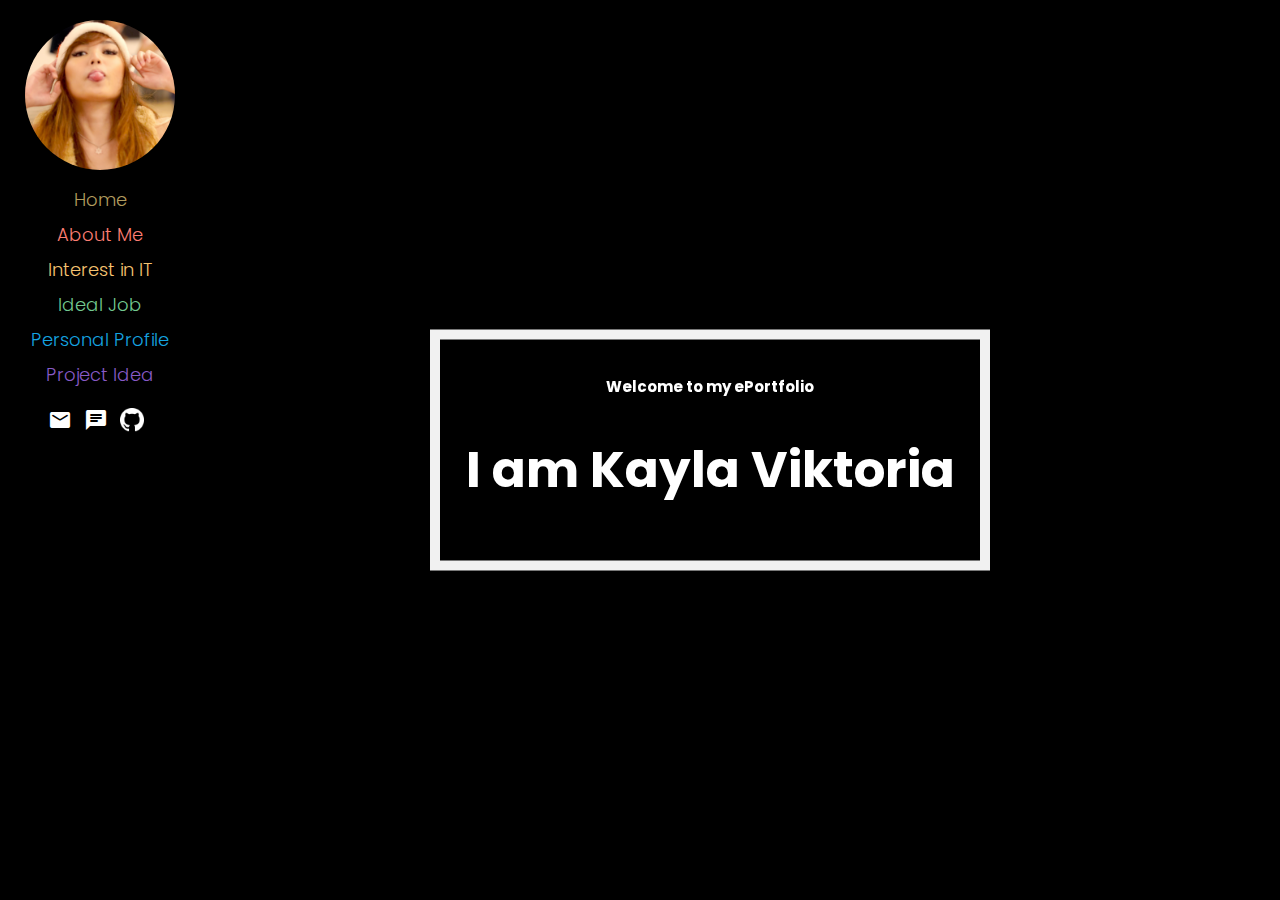
<file: index.html>
<!DOCTYPE html>
<html lang="en" dir="ltr">
  <head>
    <meta charset="utf-8">
    <title>Kayla Viktoria - ePortfolio</title>
    <link rel="stylesheet" href="styles.css">
    <link rel="preconnect" href="https://fonts.googleapis.com">
    <link rel="preconnect" href="https://fonts.gstatic.com" crossorigin>
    <link href="https://fonts.googleapis.com/css2?family=Poppins:wght@200;300&display=swap" rel="stylesheet">
    <link rel="stylesheet" href="https://fonts.googleapis.com/icon?family=Material+Icons+Round">
  </head>
  <body>
    <!--sidebar -->
    <div class="sidenav">
      <img class="DP" src="images/kayla.jpeg" alt="Avatar">
      <div class="menu">
        <a class="one" href="index.html">Home</a>
        <a class="two" href="aboutme.html">About Me</a>
        <a class="three" href="iit.html">Interest in IT</a>
        <a class="four" href="idealjob.html">Ideal Job</a>
        <a class="five" href="personalprofile.html">Personal Profile</a>
        <a class="six" href="idea.html">Project Idea</a>
      </div>
      <!-- social icons -->
      <div class="icons">
        <a href="mailto:s3679403@student.rmit.edu.au" target="_blank">
          <i class="material-icons-round">mail</i>
        </a>
        <a href="https://teams.microsoft.com/l/chat/0/0?users=s3679403@student.rmit.edu.au" target="_blank">
          <i class="material-icons-round">chat</i>
        </a>
          <a href="https://github.com/s3679403" target="_blank">
            <img src="images/github.png" alt="github" style="width: 24px">
          </a>
        </div>
    </div>
    <!-- welcome text in border for main page -->
    <div class="bg-text">
      <p style="text-align:center">Welcome to my ePortfolio</p>
      <h1 style="font-size:50px">I am Kayla Viktoria</h1>
    </div>
  </body>
</html>
</file>
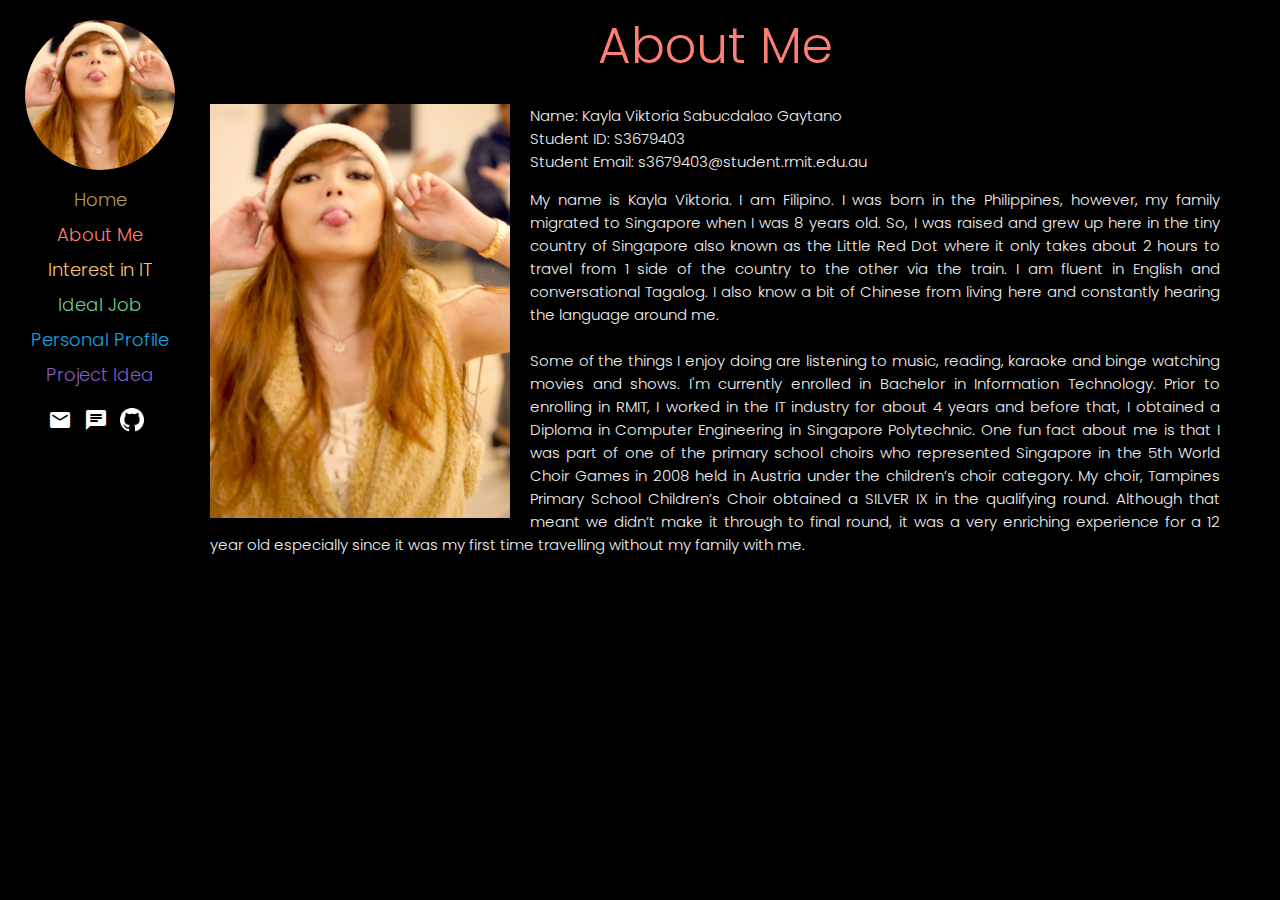
<file: aboutme.html>
<!DOCTYPE html>
<html lang="en" dir="ltr">
  <head>
    <meta charset="utf-8">
    <title>Kayla Viktoria - About Me</title>
    <link rel="stylesheet" href="styles.css">
    <link rel="preconnect" href="https://fonts.googleapis.com">
    <link rel="preconnect" href="https://fonts.gstatic.com" crossorigin>
    <link href="https://fonts.googleapis.com/css2?family=Poppins:wght@200;300&display=swap" rel="stylesheet">
    <link rel="stylesheet" href="https://fonts.googleapis.com/icon?family=Material+Icons+Round">
  </head>
  <body>
    <!--sidebar -->
    <div class="sidenav">
      <img class="DP" src="images/kayla.jpeg" alt="Avatar">
      <div class="menu">
        <a class="one" href="index.html">Home</a>
        <a class="two" href="aboutme.html">About Me</a>
        <a class="three" href="iit.html">Interest in IT</a>
        <a class="four" href="idealjob.html">Ideal Job</a>
        <a class="five" href="personalprofile.html">Personal Profile</a>
        <a class="six" href="idea.html">Project Idea</a>
      </div>
      <!-- social icons -->
      <div class="icons">
        <a href="mailto:s3679403@student.rmit.edu.au" target="_blank">
          <i class="material-icons-round">mail</i>
        </a>
        <a href="https://teams.microsoft.com/l/chat/0/0?users=s3679403@student.rmit.edu.au" target="_blank">
          <i class="material-icons-round">chat</i>
        </a>
          <a href="https://github.com/s3679403" target="_blank">
            <img src="images/github.png" alt="github" style="width: 24px">
          </a>
        </div>
    </div>
    <!-- header -->
    <header>
      <h style="color: #FD7E73">About Me</h>
    </header>
    <!-- display photo -->
    <img class="DP2" src="images/kayla2.jpeg">
    <!-- introduction -->
    <p>Name: Kayla Viktoria Sabucdalao Gaytano
    <br>Student ID: S3679403
    <br>Student Email:  s3679403@student.rmit.edu.au</p>

    <p>My name is Kayla Viktoria. I am Filipino. I was born in the Philippines, however, my family migrated to Singapore when I was 8 years old. So, I was raised and grew up here in the tiny country of Singapore also known as the Little Red Dot where it only takes about 2 hours to travel from 1 side of the country to the other via the train. I am fluent in English and conversational Tagalog. I also know a bit of Chinese from living here and constantly hearing the language around me.
    <br><br>
    Some of the things I enjoy doing are listening to music, reading, karaoke and binge watching movies and shows. I'm currently enrolled in Bachelor in Information Technology. Prior to enrolling in RMIT, I worked in the IT industry for about 4 years and before that, I obtained a Diploma in Computer Engineering in Singapore Polytechnic. One fun fact about me is that I was part of one of the primary school choirs who represented Singapore in the 5th World Choir Games in 2008 held in Austria under the children’s choir category. My choir, Tampines Primary School Children’s Choir obtained a SILVER IX in the qualifying round. Although that meant we didn’t make it through to final round, it was a very enriching experience for a 12 year old especially since it was my first time travelling without my family with me.
    </p>
  </body>
</html>
</file>
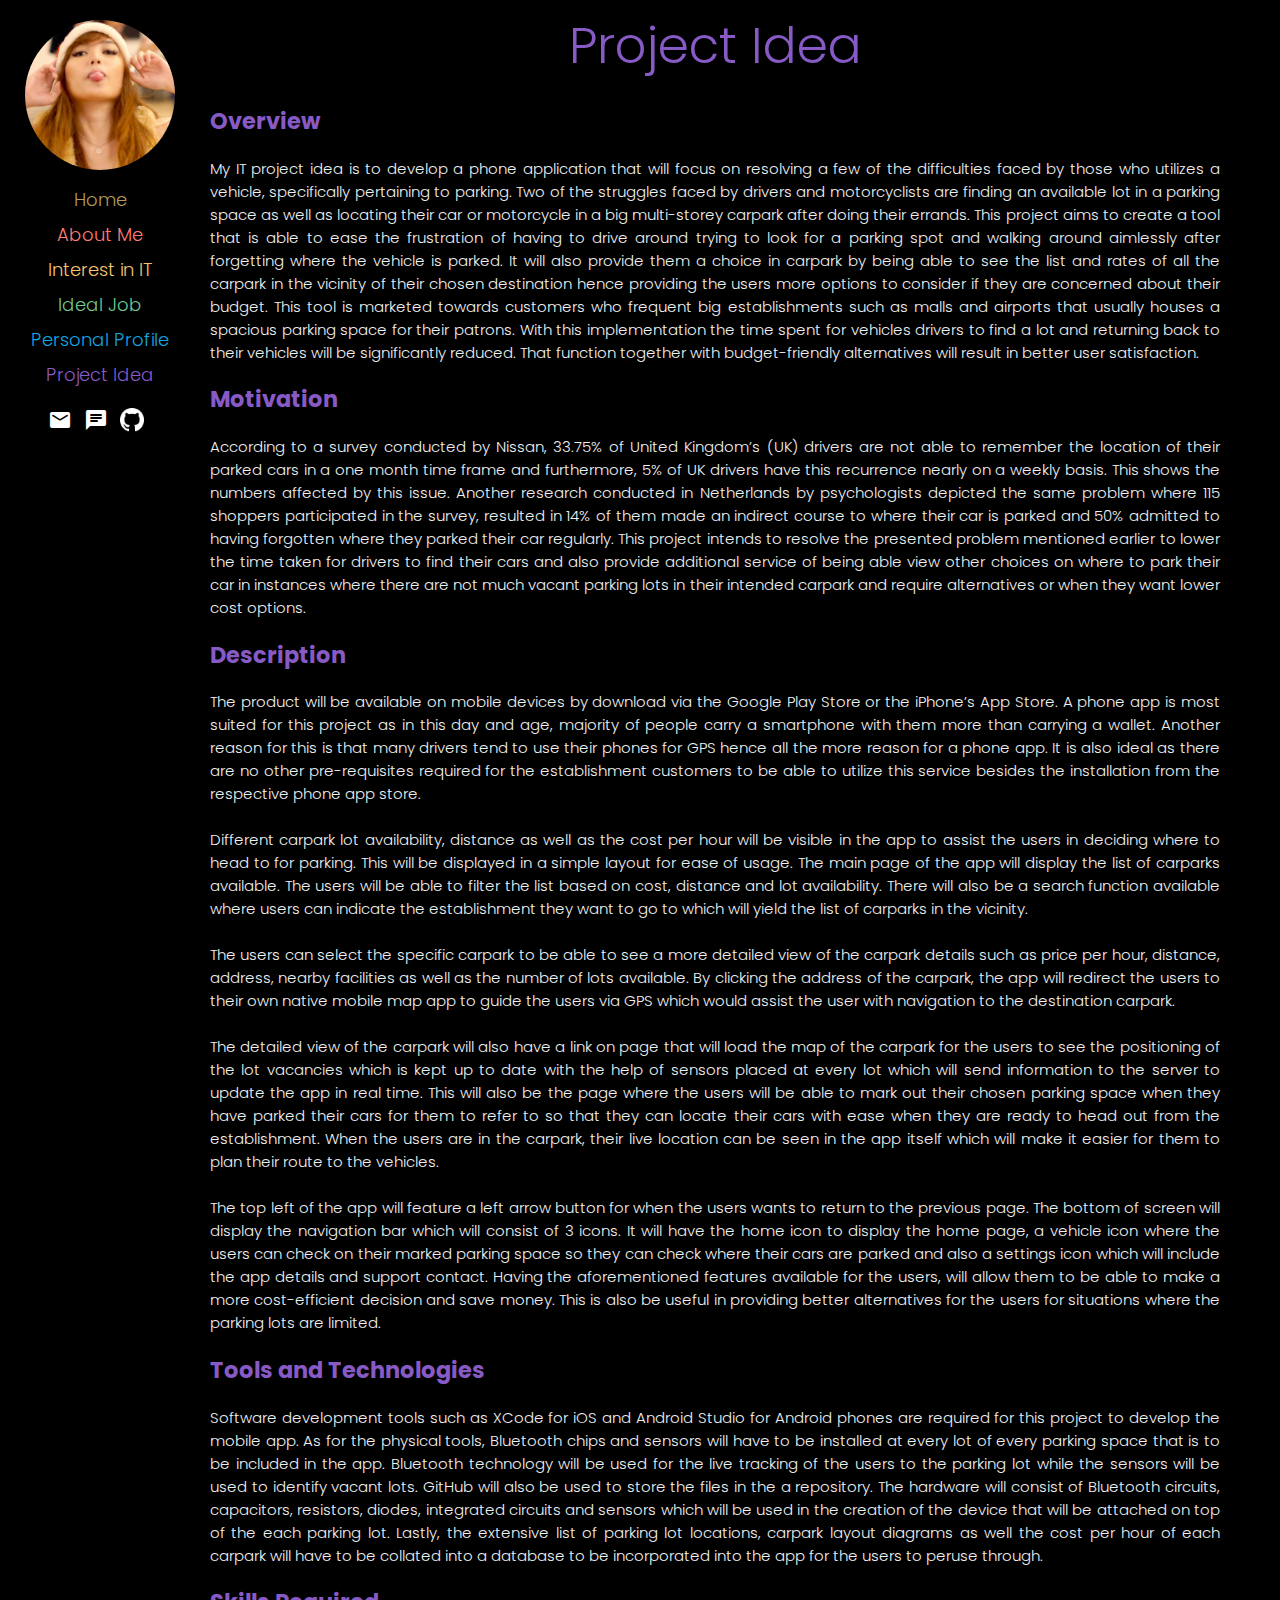
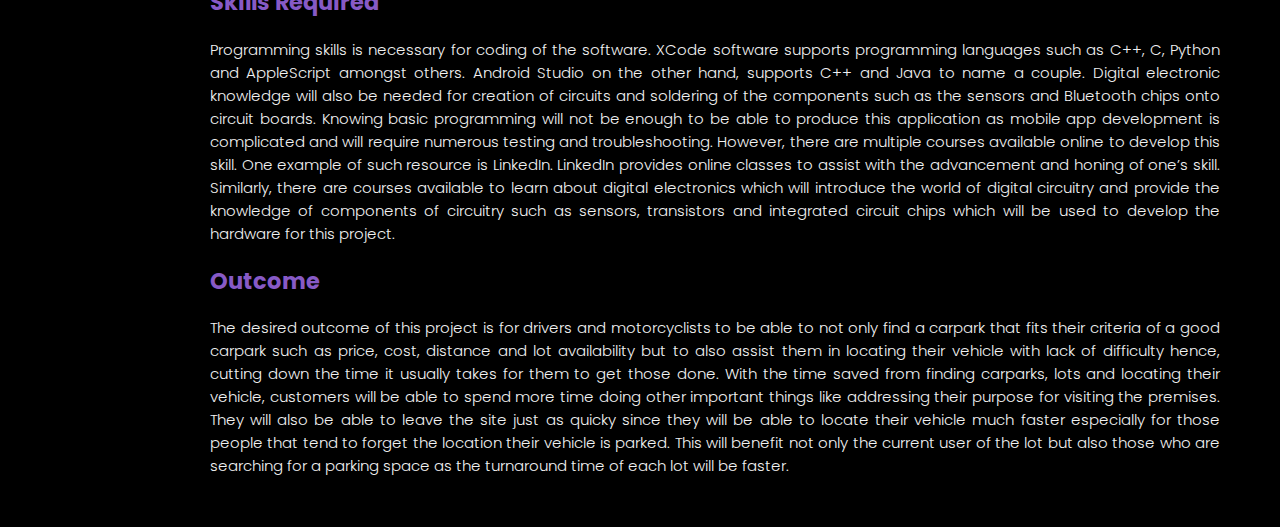
<file: idea.html>
<!DOCTYPE html>
<html lang="en" dir="ltr">
  <head>
    <meta charset="utf-8">
    <title>Kayla Viktoria - Project Idea</title>
    <link rel="stylesheet" href="styles.css">
    <link rel="preconnect" href="https://fonts.googleapis.com">
    <link rel="preconnect" href="https://fonts.gstatic.com" crossorigin>
    <link href="https://fonts.googleapis.com/css2?family=Poppins:wght@200;300&display=swap" rel="stylesheet">
    <link rel="stylesheet" href="https://fonts.googleapis.com/icon?family=Material+Icons+Round">
  </head>
  <body>
    <!--sidebar -->
    <div class="sidenav">
      <img class="DP" src="images/kayla.jpeg" alt="Avatar">
      <div class="menu">
        <a class="one" href="index.html">Home</a>
        <a class="two" href="aboutme.html">About Me</a>
        <a class="three" href="iit.html">Interest in IT</a>
        <a class="four" href="idealjob.html">Ideal Job</a>
        <a class="five" href="personalprofile.html">Personal Profile</a>
        <a class="six" href="idea.html">Project Idea</a>
      </div>
      <!-- social icons -->
      <div class="icons">
        <a href="mailto:s3679403@student.rmit.edu.au" target="_blank">
          <i class="material-icons-round">mail</i>
        </a>
        <a href="https://teams.microsoft.com/l/chat/0/0?users=s3679403@student.rmit.edu.au" target="_blank">
          <i class="material-icons-round">chat</i>
        </a>
          <a href="https://github.com/s3679403" target="_blank">
            <img src="images/github.png" alt="github" style="width: 24px">
          </a>
        </div>
    </div>
    <!-- header -->
    <header>
      <h class="idea">Project Idea</h>
    </header>
    <!-- overview of project idea -->
    <h2 class="idea">Overview</h2>
    <p>
      My IT project idea is to develop a phone application that will focus on resolving a few of the difficulties faced by those who utilizes a vehicle, specifically pertaining to parking. Two of the struggles faced by drivers and motorcyclists are finding an available lot in a parking space as well as locating their car or motorcycle in a big multi-storey carpark after doing their errands. This project aims to create a tool that is able to ease the frustration of having to drive around trying to look for a parking spot and walking around aimlessly after forgetting where the vehicle is parked. It will also provide them a choice in carpark by being able to see the list and rates of all the carpark in the vicinity of their chosen destination hence providing the users more options  to consider if they are concerned about their budget. This tool is marketed towards customers who frequent big establishments such as malls and airports that usually houses a spacious parking space for their patrons. With this implementation the time spent for vehicles drivers to find a lot and returning back to their vehicles will be significantly reduced. That function together with budget-friendly alternatives will result in better user satisfaction.
    </p>
    <!-- motivation -->
    <h2 class="idea">Motivation</h2>
    <p>
      According to a survey conducted by Nissan, 33.75% of United Kingdom’s (UK) drivers are not able to remember the location of their parked cars in a one month time frame and furthermore, 5% of UK drivers have this recurrence nearly on a weekly basis.  This shows the numbers affected by this issue. Another research conducted in Netherlands by psychologists depicted the same problem where 115 shoppers participated in the survey, resulted in 14% of them made an indirect course to where their car is parked and 50% admitted to having forgotten where they parked their car regularly. This project intends to resolve the presented problem mentioned earlier to lower the time taken for drivers to find their cars and also provide additional service of being able view other choices on where to park their car in instances where there are not much vacant parking lots in their intended carpark and require alternatives or when they want lower cost options.
    </p>
    <!-- description -->
    <h2 class="idea">Description</h2>
    <p>
      The product will be available on mobile devices by download via the Google Play Store or the iPhone’s App Store. A phone app is most suited for this project as in this day and age, majority of people carry a smartphone with them more than carrying a wallet. Another reason for this is that many drivers tend to use their phones for GPS hence all the more reason for a phone app. It is also ideal as there are no other pre-requisites required for the establishment customers to be able to utilize this service besides the installation from the respective phone app store.
      <br><br>
      Different carpark lot availability, distance as well as the cost per hour will be visible in the app to assist the users in deciding where to head to for parking. This will be displayed in a simple layout for ease of usage. The main page of the app will display the list of carparks available. The users will be able to filter the list based on cost, distance and lot availability. There will also be a search function available where users can indicate the establishment they want to go to which will yield the list of carparks in the vicinity.
      <br><br>
      The users can select the specific carpark to be able to see a more detailed view of the carpark details such as price per hour, distance, address, nearby facilities as well as the number of lots available. By clicking the address of the carpark, the app will redirect the users to their own native mobile map app to guide the users via GPS which would assist the user with navigation to the destination carpark.
      <br><br>
      The detailed view of the carpark will also have a link on page that will load the map of the carpark for the users to see the positioning of the lot vacancies which is kept up to date with the help of sensors placed at every lot which will send information to the server to update the app in real time. This will also be the page where the users will be able to mark out their chosen parking space when they have parked their cars for them to refer to so that they can locate their cars with ease when they are ready to head out from the establishment. When the users are in the carpark, their live location can be seen in the app itself which will make it easier for them to plan their route to the vehicles.
      <br><br>
      The top left of the app will feature a left arrow button for when the users wants to return to the previous page. The bottom of screen will display the navigation bar which will consist of 3 icons. It will have the home icon to display the home page, a vehicle icon where the users can check on their marked parking space so they can check where their cars are parked and also a settings icon which will include the app details and support contact. Having the aforementioned features available for the users, will allow them to be able to make a more  cost-efficient decision and save money. This is also be useful in providing better alternatives for the users for situations where the parking lots are limited.
    </p>
    <!-- tools and technologies -->
    <h2 class="idea">Tools and Technologies</h2>
    <p>
      Software development tools such as XCode for iOS and Android Studio for Android phones are required for this project to develop the mobile app. As for the physical tools, Bluetooth chips and sensors will have to be installed at every lot of every parking space that is to be included in the app. Bluetooth technology will be used for the live tracking of the users to the parking lot while the sensors will be used to identify vacant lots. GitHub will also be used to store the files in the a repository. The hardware will consist of Bluetooth circuits, capacitors, resistors, diodes, integrated circuits and sensors which will be used in the creation of the device that will be attached on top of the each parking lot.  Lastly, the extensive list of parking lot locations, carpark layout diagrams as well the cost per hour of each carpark will have to be collated into a database to be incorporated into the app for the users to peruse through.
    </p>
    <!-- skills required -->
    <h2 class="idea">Skills Required</h2>
    <p>
      Programming skills is necessary for coding of the software. XCode software supports programming languages such as C++, C, Python and AppleScript amongst others. Android Studio on the other hand, supports C++ and Java to name a couple. Digital electronic knowledge will also be needed for creation of circuits and soldering of the components such as the sensors and Bluetooth chips onto  circuit boards. Knowing basic programming will not be enough to be able to produce this application as mobile app development is complicated and will require numerous testing and troubleshooting. However, there are multiple courses available online to develop this skill. One example of such resource is LinkedIn. LinkedIn provides online classes to assist with the advancement and honing of one’s skill. Similarly, there are courses available to learn about digital electronics which will introduce the world of digital circuitry and provide the knowledge of components of circuitry such as sensors, transistors and integrated circuit chips which will be used to develop the hardware for this project.
    </p>
    <!-- outcome -->
    <h2 class="idea">Outcome</h2>
    <p>
      The desired outcome of this project is for drivers and motorcyclists to be able to not only find a carpark that fits their criteria of a good carpark such as price, cost, distance and lot availability but to also assist them in locating their vehicle with lack of difficulty hence, cutting down the time it usually takes for them to get those done. With the time saved from finding carparks, lots and locating their vehicle, customers will be able to spend more time doing other important things like addressing their purpose for visiting the premises. They will also be able to leave the site just as quicky since they will be able to locate their vehicle much faster especially for those people that tend to forget the location their vehicle is parked. This will benefit not only the current user of the lot but also those who are searching for a parking space as the turnaround time of each lot will be faster.
    </p>

  </body>
</html>
</file>
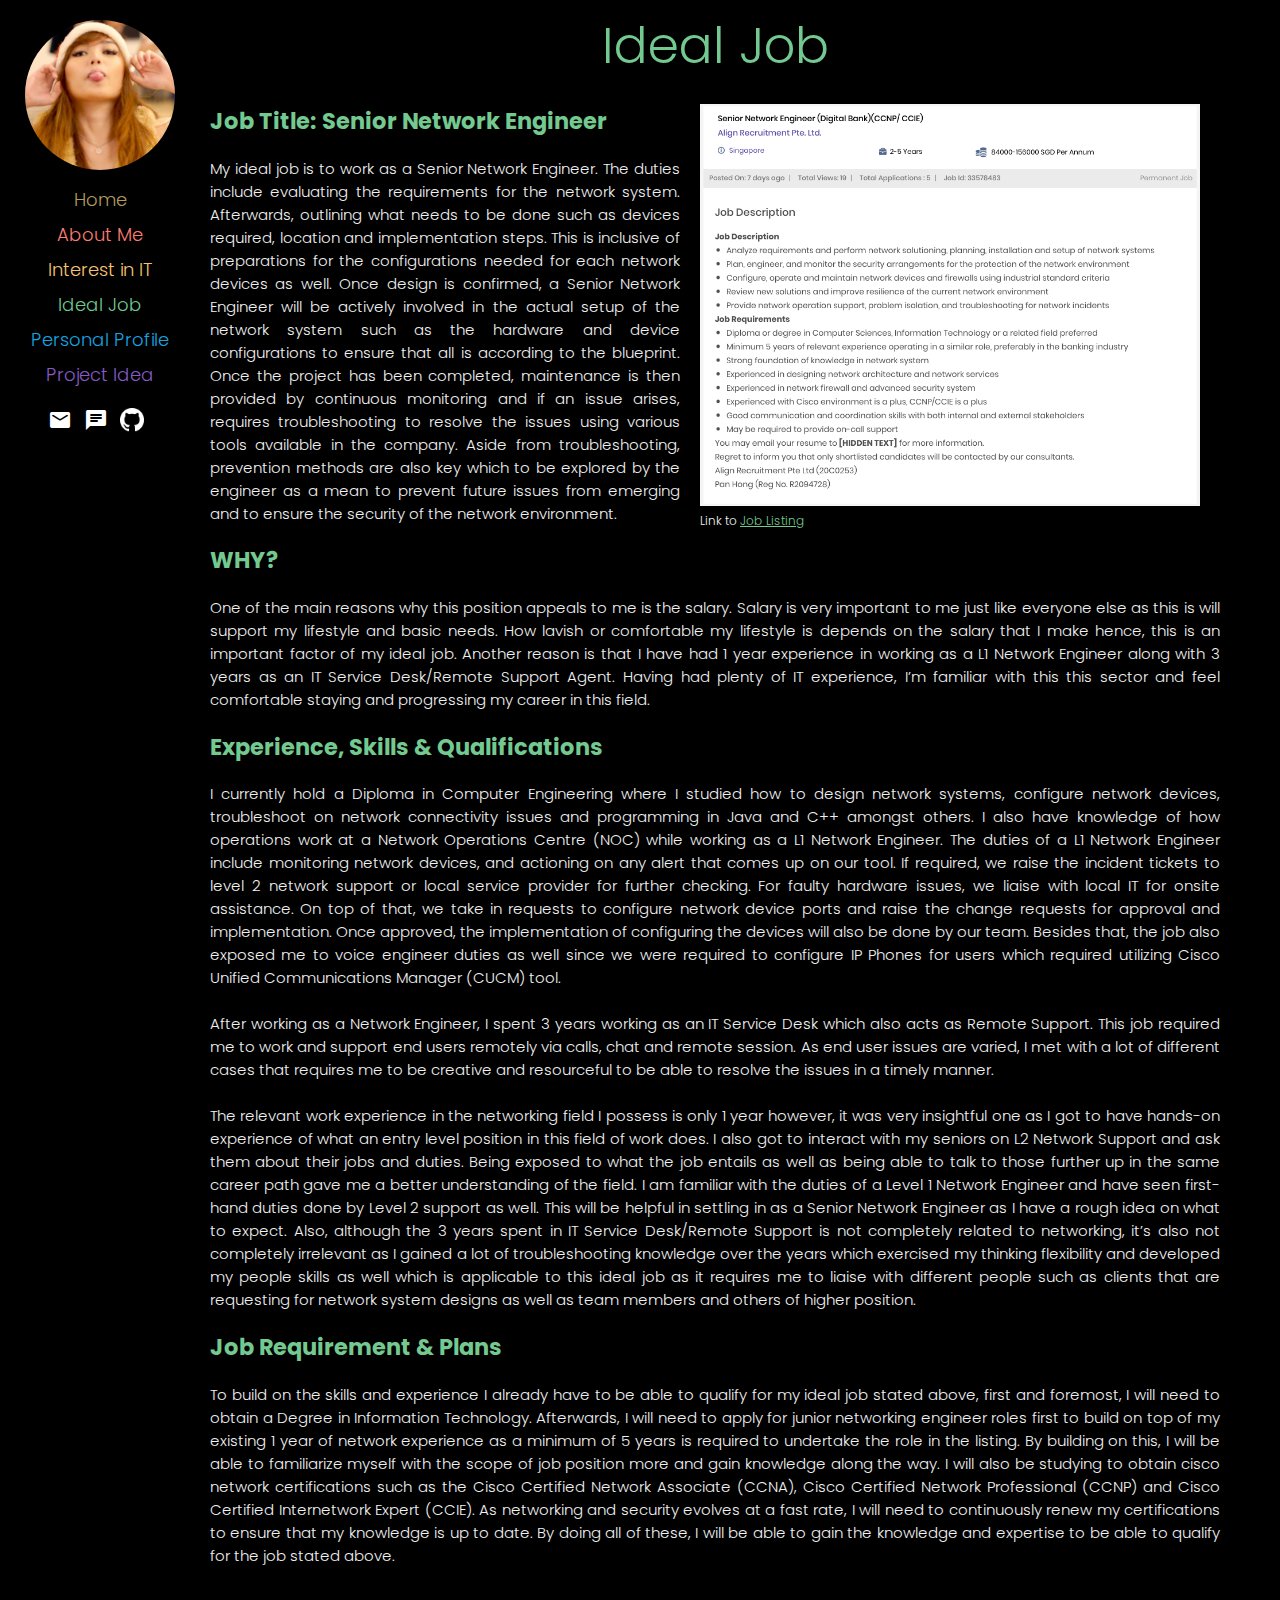
<file: idealjob.html>
<!DOCTYPE html>
<html lang="en" dir="ltr">
  <head>
    <meta charset="utf-8">
    <title>Kayla Viktoria - Ideal Job</title>
    <link rel="stylesheet" href="styles.css">
    <link rel="preconnect" href="https://fonts.googleapis.com">
    <link rel="preconnect" href="https://fonts.gstatic.com" crossorigin>
    <link href="https://fonts.googleapis.com/css2?family=Poppins:wght@200;300&display=swap" rel="stylesheet">
    <link rel="stylesheet" href="https://fonts.googleapis.com/icon?family=Material+Icons+Round">
  </head>
  <body>
    <!--sidebar -->
    <div class="sidenav">
      <img class="DP" src="images/kayla.jpeg" alt="Avatar">
      <div class="menu">
        <a class="one" href="index.html">Home</a>
        <a class="two" href="aboutme.html">About Me</a>
        <a class="three" href="iit.html">Interest in IT</a>
        <a class="four" href="idealjob.html">Ideal Job</a>
        <a class="five" href="personalprofile.html">Personal Profile</a>
        <a class="six" href="idea.html">Project Idea</a>
      </div>
      <!-- social icons -->
      <div class="icons">
        <a href="mailto:s3679403@student.rmit.edu.au" target="_blank">
          <i class="material-icons-round">mail</i>
        </a>
        <a href="https://teams.microsoft.com/l/chat/0/0?users=s3679403@student.rmit.edu.au" target="_blank">
          <i class="material-icons-round">chat</i>
        </a>
          <a href="https://github.com/s3679403" target="_blank">
            <img src="images/github.png" alt="github" style="width: 24px">
          </a>
        </div>
    </div>
    <!-- header -->
    <header>
      <h style="color:#73C990">Ideal Job</h>
    </header>
    <!-- container for ideal job screenshot and link -->
    <div class="ideal_job_container">
      <img class="senior_network_engineer" src="images/senior_network_engineer.png" alt="Ideal Job Listing">
      <p class="body_links">Link to <a class="ideal_job" href="https://www.monster.com.sg/seeker/job-details?id=5645225&searchId=118cc22a-baf8-401b-a2e4-3635e85b5c9b" target="_blank">Job Listing</a></p>
    </div>
    <!-- ideal job title -->
    <h2 class="ideal_job"> Job Title: Senior Network Engineer </h2>
    <!-- ideal job description body -->
    <p>
      My ideal job is to work as a Senior Network Engineer. The duties include evaluating the requirements for the network system. Afterwards, outlining what needs to be done such as devices required, location and implementation steps.  This is inclusive of preparations for the configurations needed for each network devices as well. Once design is confirmed, a Senior Network Engineer will be actively involved in the actual setup of the network system such as the hardware and device configurations to ensure that all is according to the blueprint.  Once the project has been completed, maintenance is then provided by continuous monitoring and if an issue arises, requires troubleshooting to resolve the issues using various tools available in the company. Aside from troubleshooting, prevention methods are also key which to be explored by the engineer as a mean to prevent future issues from emerging and to ensure the security of the network environment.
    </p>
    <h2 class="ideal_job"> WHY? </h2>
      <p>
        One of the main reasons why this position appeals to me is the salary. Salary is very important to me just like everyone else as this is will support my lifestyle and basic needs. How lavish or comfortable my lifestyle is depends on the salary that I make hence, this is an important factor of my ideal job. Another reason is that I have had 1 year experience in working as a L1 Network Engineer along with 3 years as an IT Service Desk/Remote Support Agent. Having had  plenty of IT experience, I’m familiar with this this sector and feel comfortable staying and progressing my career in this field.
      </p>
    <h2 class="ideal_job"> Experience, Skills & Qualifications </h2>
    <p>
      I currently hold a Diploma in Computer Engineering where I studied how to design network systems, configure network devices, troubleshoot on network connectivity issues and programming in Java and C++ amongst others. I also have knowledge of how operations work at a Network Operations Centre (NOC) while working as a L1 Network Engineer. The duties of a L1 Network Engineer include monitoring network devices, and actioning on any alert that comes up on our tool.  If required, we raise the incident tickets to level 2 network support or local service provider for further checking. For faulty hardware issues, we liaise with local IT for onsite assistance. On top of that, we take in requests to configure network device ports and raise the change requests for approval and implementation. Once approved, the implementation of configuring the devices will also be done by our team. Besides that, the job also exposed me to voice engineer duties as well since we were required to configure IP Phones for users which required utilizing Cisco Unified Communications Manager (CUCM) tool.
      <br><br>
      After working as a Network Engineer, I spent 3 years working as an IT Service Desk which also acts as Remote Support. This job required me to work and support end users remotely via calls, chat and remote session. As end user issues are varied, I met with a lot of different cases that requires me to be creative and resourceful to be able to resolve the issues in a timely manner.
      <br><br>
      The relevant work experience in the networking field I possess is only 1 year however, it was very insightful one as I got to have hands-on experience of what an entry level position in this field of work does. I also got to interact with my seniors on L2 Network Support and ask them about their jobs and duties. Being exposed to what the job entails as well as being able to talk to those further up in the same career path gave me a better understanding of the field. I am familiar with the duties of a Level 1 Network Engineer and have seen first-hand duties done by Level 2 support as well. This will be helpful in settling in as a Senior Network Engineer as I have a rough idea on what to expect. Also, although the 3 years spent in IT Service Desk/Remote Support is not completely related to networking, it’s also not completely irrelevant as I gained a lot of troubleshooting knowledge over the years which exercised my thinking flexibility and developed my people skills as well which is applicable to this ideal job as it requires me to liaise with different people such as clients that are requesting for network system designs as well as team members and others of higher position.
    </p>
    <h2 class="ideal_job"> Job Requirement & Plans </h2>
    <p>
      To build on the skills and experience I already have to be able to qualify for my ideal job stated above, first and foremost, I will need to obtain a Degree in Information Technology. Afterwards, I will need to apply for junior networking engineer roles first to build on top of my existing 1 year of network experience as a minimum of 5 years is required to undertake the role in the listing. By building on this, I will be able to familiarize myself with the scope of job position more and gain knowledge along the way. I will also be studying to obtain cisco network certifications such as the Cisco Certified Network Associate (CCNA), Cisco Certified Network Professional (CCNP) and Cisco Certified Internetwork Expert (CCIE). As networking and security evolves at a fast rate, I will need to continuously renew my certifications to ensure that my knowledge is up to date. By doing all of these, I will be able to gain the knowledge and expertise to be able to qualify for the job stated above.
    </p>
  </body>
</html>
</file>
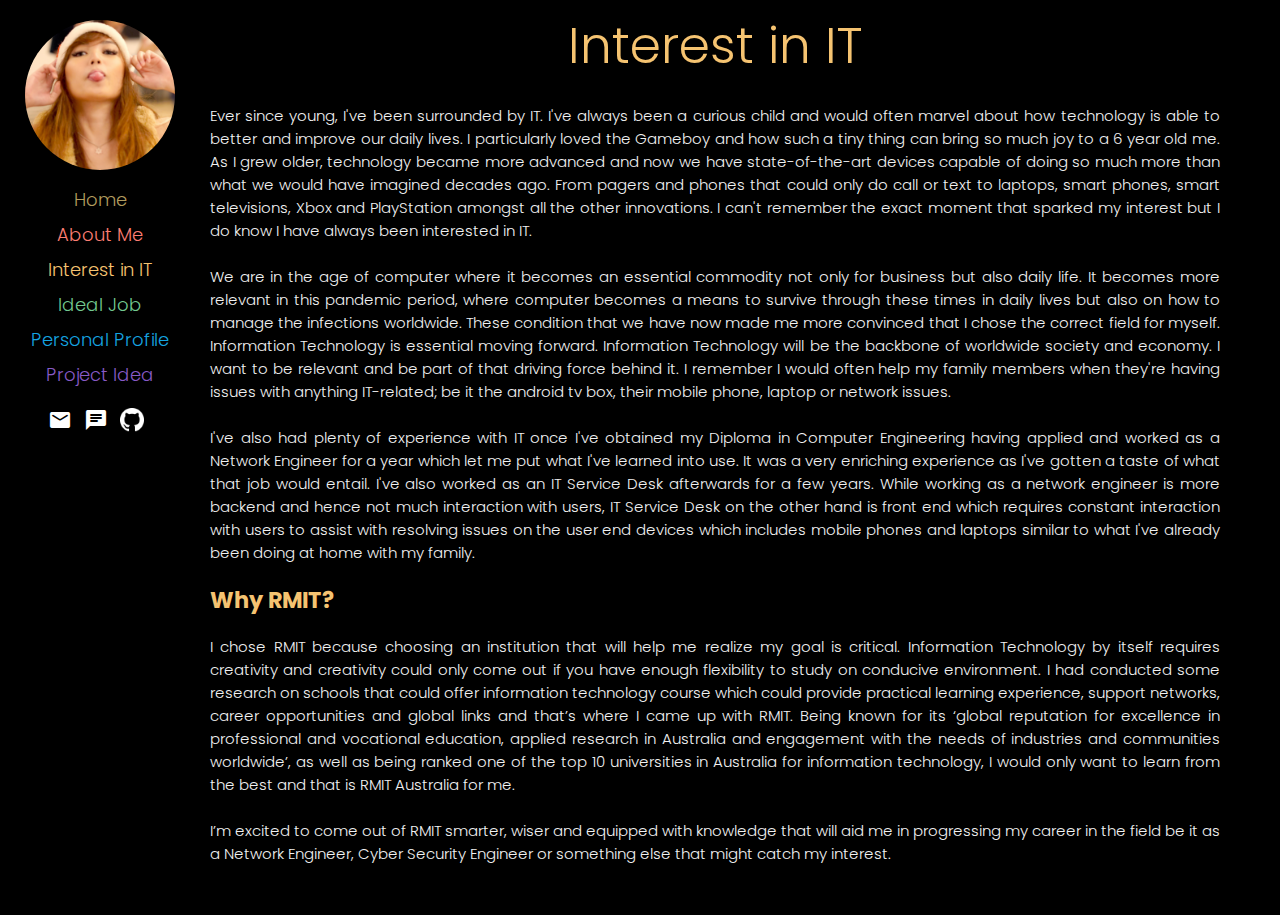
<file: iit.html>
<!DOCTYPE html>
<html lang="en" dir="ltr">
  <head>
    <meta charset="utf-8">
    <title>Kayla Viktoria - Interest in IT</title>
    <link rel="stylesheet" href="styles.css">
    <link rel="preconnect" href="https://fonts.googleapis.com">
    <link rel="preconnect" href="https://fonts.gstatic.com" crossorigin>
    <link href="https://fonts.googleapis.com/css2?family=Poppins:wght@200;300&display=swap" rel="stylesheet">
    <link rel="stylesheet" href="https://fonts.googleapis.com/icon?family=Material+Icons+Round">
  </head>
  <body>
    <!--sidebar -->
    <div class="sidenav">
      <img class="DP" src="images/kayla.jpeg" alt="Avatar">
      <div class="menu">
        <a class="one" href="index.html">Home</a>
        <a class="two" href="aboutme.html">About Me</a>
        <a class="three" href="iit.html">Interest in IT</a>
        <a class="four" href="idealjob.html">Ideal Job</a>
        <a class="five" href="personalprofile.html">Personal Profile</a>
        <a class="six" href="idea.html">Project Idea</a>
      </div>
      <!-- social icons -->
      <div class="icons">
        <a href="mailto:s3679403@student.rmit.edu.au" target="_blank">
          <i class="material-icons-round">mail</i>
        </a>
        <a href="https://teams.microsoft.com/l/chat/0/0?users=s3679403@student.rmit.edu.au" target="_blank">
          <i class="material-icons-round">chat</i>
        </a>
          <a href="https://github.com/s3679403" target="_blank">
            <img src="images/github.png" alt="github" style="width: 24px">
          </a>
        </div>
    </div>
    <!-- header -->
    <header>
      <h class="iit"> Interest in IT</h>
    </header>
    <!-- interest in IT body -->
    <p>
      Ever since young, I've been surrounded by IT. I've always been a curious child and would often marvel about how technology is able to better and improve our daily lives. I particularly loved the Gameboy and how such a tiny thing can bring so much joy to a 6 year old me. As I grew older, technology became more advanced and now we have state-of-the-art devices capable of doing so much more than what we would have imagined decades ago. From pagers and phones that could only do call or text to laptops, smart phones, smart televisions, Xbox and PlayStation amongst all the other innovations. I can't remember the exact moment that sparked my interest but I do know I have always been interested in IT.
    <br><br>
      We are in the age of computer where it becomes an essential commodity not only for business but also daily life. It becomes more relevant in this pandemic period, where computer becomes a means to survive through these times in daily lives but also on how to manage the infections worldwide. These condition that we have now made me more convinced that I chose the correct field for myself.  Information Technology is essential moving forward.  Information Technology will be the  backbone of worldwide society and economy.  I want to be relevant and be part of that driving force behind it. I remember I would often help my family members when they're having issues with anything IT-related; be it the android tv box, their mobile phone, laptop or network issues.
    <br><br>
      I've also had plenty of experience with IT once I've obtained my Diploma in Computer Engineering having applied and worked as a Network Engineer for a year which let me put what I've learned into use. It was a very enriching experience as I've gotten a taste of what that job would entail. I've also worked as an IT Service Desk afterwards for a few years. While working as a network engineer is more backend and hence not much interaction with users, IT Service Desk on the other hand is front end which requires constant interaction with users to assist with resolving issues on the user end devices which includes mobile phones and laptops similar to what I've already been doing at home with my family.
    </p>

    <h2 class="iit">Why RMIT?</h2>
    <p>
      I chose RMIT because choosing an institution that will help me realize my goal is critical.  Information Technology by itself requires creativity and creativity could only come out if you have enough flexibility to study on conducive environment.  I had conducted some research on schools that could offer information technology course which could provide practical learning experience, support networks, career opportunities and global links and that’s where I came up with RMIT.  Being known for its ‘global reputation for excellence in professional and vocational education, applied research in Australia and engagement with the needs of industries and communities worldwide’, as well as being ranked one of the top 10 universities in Australia for information technology, I would only want to learn from the best and that is RMIT Australia for me.
      <br><br>
      I’m excited to come out of RMIT smarter, wiser and equipped with knowledge that will aid me in progressing my career in the field be it as a Network Engineer, Cyber Security Engineer or something else that might catch my interest.
    </p>
  </body>
</html>
</file>
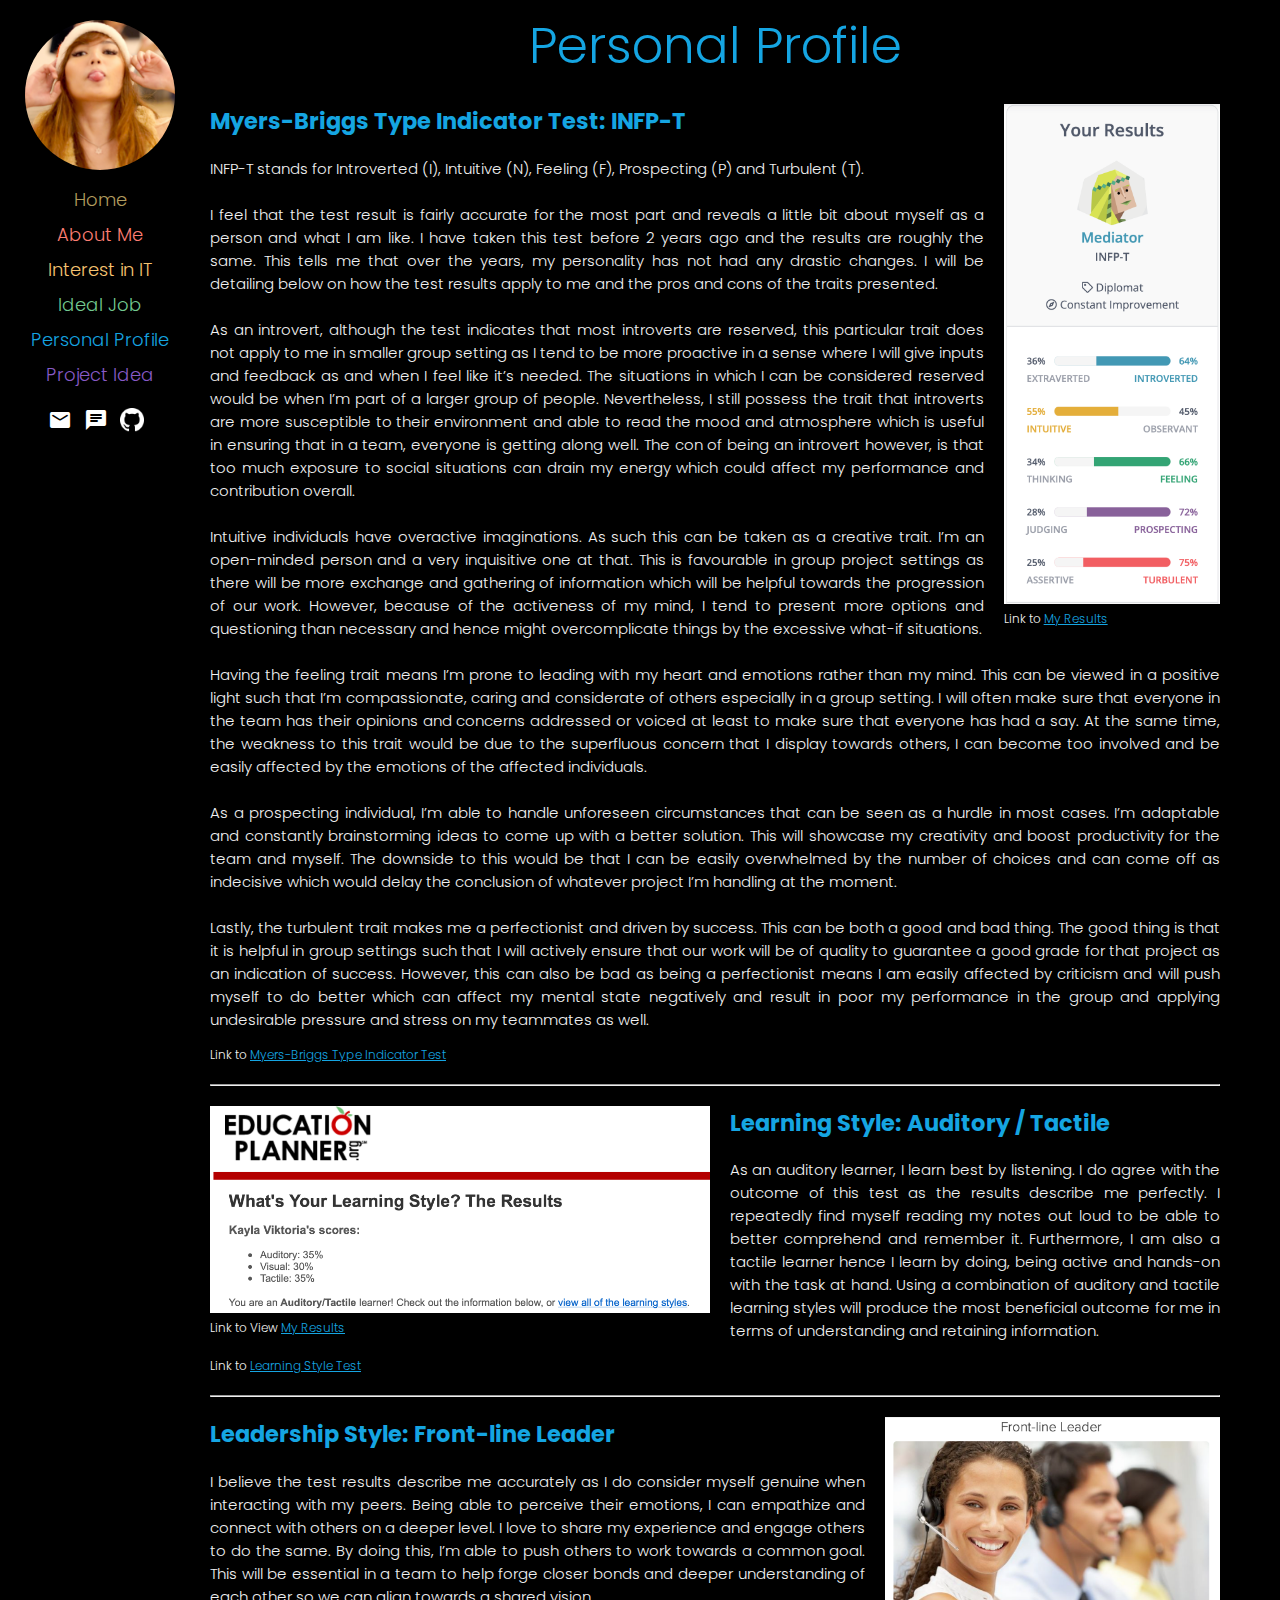
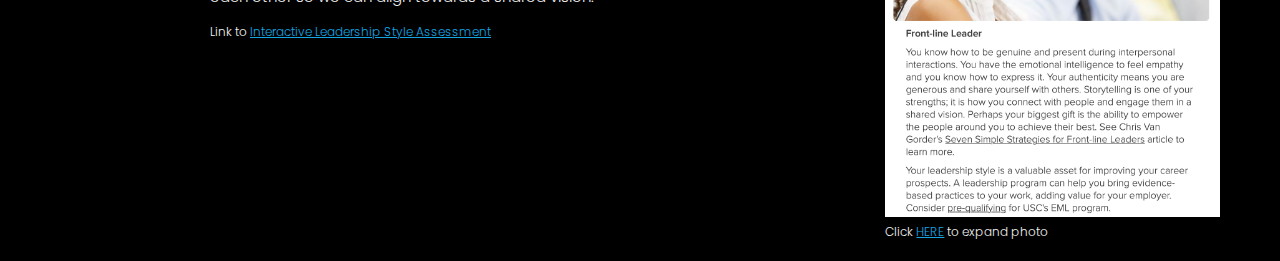
<file: personalprofile.html>
<!DOCTYPE html>
<html lang="en" dir="ltr">
  <head>
    <meta charset="utf-8">
    <title>Kayla Viktoria - Personal Profile</title>
    <link rel="stylesheet" href="styles.css">
    <link rel="preconnect" href="https://fonts.googleapis.com">
    <link rel="preconnect" href="https://fonts.gstatic.com" crossorigin>
    <link href="https://fonts.googleapis.com/css2?family=Poppins:wght@200;300&display=swap" rel="stylesheet">
    <link rel="stylesheet" href="https://fonts.googleapis.com/icon?family=Material+Icons+Round">
  </head>
  <body>
    <!--sidebar -->
    <div class="sidenav">
      <img class="DP" src="images/kayla.jpeg" alt="Avatar">
      <div class="menu">
        <a class="one" href="index.html">Home</a>
        <a class="two" href="aboutme.html">About Me</a>
        <a class="three" href="iit.html">Interest in IT</a>
        <a class="four" href="idealjob.html">Ideal Job</a>
        <a class="five" href="personalprofile.html">Personal Profile</a>
        <a class="six" href="idea.html">Project Idea</a>
      </div>
      <!-- social icons -->
      <div class="icons">
        <a href="mailto:s3679403@student.rmit.edu.au" target="_blank">
          <i class="material-icons-round">mail</i>
        </a>
        <a href="https://teams.microsoft.com/l/chat/0/0?users=s3679403@student.rmit.edu.au" target="_blank">
          <i class="material-icons-round">chat</i>
        </a>
          <a href="https://github.com/s3679403" target="_blank">
            <img src="images/github.png" alt="github" style="width: 24px">
          </a>
        </div>
    </div>
    <!-- header -->
    <header>
      <h class="PP">Personal Profile</h>
    </header>
    <!-- container for mbti result and links -->
    <div class="mbti_container">
      <img class="test_result_1"src="images/mbti_results.png" alt="MBTI Results">
      <p class="body_links">Link to <a class="PP" href="https://www.16personalities.com/profiles/ea0a535bc7aa7" target="_blank">My Results</a></p>
    </div>
    <!-- MBTI result-->
    <h2 class="PP">Myers-Briggs Type Indicator Test: INFP-T</h2>
    <p>
      INFP-T stands for Introverted (I), Intuitive (N), Feeling (F), Prospecting (P) and Turbulent (T).
      <br><br>
      I  feel that the test result is fairly accurate for the most part and reveals a little bit about myself as a person and what I am like. I have taken this test before 2 years ago and the results are roughly the same. This tells me that over the years, my personality has not had any drastic changes. I will be detailing below on how the test results apply to me and the pros and cons of the traits presented.
      <br><br>
      As an introvert, although the test indicates that most introverts are reserved, this particular trait does not apply to me in smaller group setting as I tend to be more proactive in a sense where I will give inputs and feedback as and when I feel like it’s needed. The situations in which I can be considered reserved would be when I’m part of a larger group of people. Nevertheless, I still possess the trait that introverts are more susceptible to their environment and able to read the mood and atmosphere which is useful in ensuring that in a team, everyone is getting along well. The con of being an introvert however, is that too much exposure to social situations can drain my energy which could affect my performance and contribution overall.
      <br><br>
      Intuitive individuals have overactive imaginations. As such this can be taken as a creative trait. I’m an open-minded person and a very inquisitive one at that. This is favourable in group project settings as there will be more exchange and gathering of information which will be helpful towards the progression of our work. However, because of the activeness of my mind, I tend to present more options and questioning than necessary and hence might overcomplicate things by the excessive what-if situations.
      <br><br>
      Having the feeling trait means I’m prone to leading with my heart and emotions rather than my mind. This can be viewed in a positive light such that I’m compassionate, caring and considerate of others especially in a group setting. I will often make sure that everyone in the team has their opinions and concerns addressed or voiced at least to make sure that everyone has had a say. At the same time, the weakness to this trait would be due to the superfluous concern that I display towards others, I can become too involved and be easily affected by the emotions of the affected individuals.
      <br><br>
      As a prospecting individual, I’m able to handle unforeseen circumstances that can be seen as a hurdle in most cases.  I’m adaptable and constantly brainstorming ideas to come up with a better solution. This will showcase my creativity and boost productivity for the team and myself. The downside to this would be that I can be easily overwhelmed by the number of choices and can come off as indecisive which would delay the conclusion of whatever project I’m handling at the moment.
      <br><br>
      Lastly, the turbulent trait makes me a perfectionist and driven by success. This can be both a good and bad thing. The good thing is that it is helpful in group settings such that I will actively ensure that our work will be of quality to guarantee a good grade for that project as an indication of success. However, this can also be bad as being a perfectionist means I am easily affected by criticism and will push myself to do better which can affect my mental state negatively and result in poor my performance in the group and applying undesirable  pressure and stress on my teammates as well.
    </p>
    <!-- link to MBTI test -->
    <p class="body_links"> Link to <a class="PP" href="https://www.16personalities.com/" target="_blank">Myers-Briggs Type Indicator Test</a></p>
    <!-- separator -->
    <hr>
    <!-- container for learning style result photo and link -->
    <div class="learning_style_container">
        <img class="test_result_2"src="images/learning_style.png" alt="Learning Style">
        <p class="body_links">Link to View <a class="PP" href="documents\learning_style.pdf" target="_blank">My Results</a></p>
    </div>
    <!-- learning style result -->
    <h2 class="PP">Learning Style: Auditory / Tactile</h2>
    <p>
      As an auditory learner, I learn best by listening. I do agree with the outcome of this test as the results describe me perfectly. I repeatedly find myself reading my notes out loud to be able to better comprehend and remember it. Furthermore, I am also a tactile learner hence I learn by doing, being active and hands-on with the task at hand. Using a combination of auditory and tactile learning styles will produce the most beneficial outcome for me in terms of understanding and retaining information.
    </p>
    <!-- link to learning style test -->
    <p class="body_links"> Link to <a class="PP" href="http://www.educationplanner.org/students/self-assessments/learning-styles-quiz.shtml" target="_blank">Learning Style Test</a></p>
    <!-- separator -->
    <hr>
    <!-- container for leadership style result photo and link -->
    <div class="leadership_style_container">
      <img class="test_result_3" src="images\leadership_style.png" alt="Leadership Style">
      <p class="body_links">Click <a class="PP" href="images\leadership_style.png" target="_blank">HERE</a> to expand photo</p>
    </div>
    <!-- leadership style result -->
    <h2 class="PP">Leadership Style: Front-line Leader</h2>
    <p>
      I believe the test results describe me accurately as I do consider myself genuine when interacting with my peers. Being able to  perceive their emotions, I can empathize and connect with others on  a deeper level. I love to share my experience and engage others to do the same. By doing this, I’m able to push others to work towards a common goal. This will be essential in a team to help forge closer bonds and deeper understanding of each other so we can align towards a shared vision.
    </p>
    <!-- link to leadership style test -->
    <p class="body_links">Link to <a class="PP" href="https://eml.usc.edu/leadership-style-quiz" target="_blank">Interactive Leadership Style Assessment</a></p>
  </body>
</html>
</file>
<file: styles.css>
/* set default style for header */
header{
  text-align: center;
  font-size: 50px;
  margin-bottom: 20px;
  color: #f1f1f1;
}
/* set default style for body */
body {
  background-color: #000000;
  margin-left: 200px;
  margin-right: 50px;
  margin-bottom:50px;
  font-size: 15px; /* Increased text to enable scrolling */
  padding: 0px 10px;
  font-family: 'Poppins', sans-serif;
  font-weight: 300;
  color: #f1f1f1;
}
/* set default style for paragraphs */
p {
  text-align: justify;
  text-justify: inter-word;
}
/* page separator */
hr {
  margin-bottom: 20px;
  margin-top: 20px;
}
/* for links in body */
.body_links {
  font-size:12px;
  margin:0px;
}
/* Position text in the middle of the page */
.bg-text {
  background-color: rgb(0,0,0); /* Fallback color */
  background-color: rgba(0,0,0, 0.4); /* Black w/opacity/see-through */
  color: white;
  font-weight: bold;
  border: 10px solid #f1f1f1;
  position: fixed; /* Stay fixed */
  top: 50%;
  left: 50%;
  transform: translate(-50%, -50%);
  z-index: 2;
  width: 500px;
  padding: 20px;
  text-align: center;
  margin-left: 70px;
}
/* sidebar menu */
.sidenav {
  height: 100%;
  width: 200px;
  position: fixed;
  z-index: 1;
  top: 0;
  left: 0;
  background-color: #000000;
  overflow-x: hidden;
  padding-top: 20px;
  text-align: center;
}
/* navigation menu */
.menu a {
  text-decoration: none;
  font-size: 18px;
  text-align: center;
  margin-bottom: 8px;
  margin-right: 0px;
  margin-left: 0px;
  display: block;
}
/* side bar link*/
.sidenav a {
  font-family: 'Poppins', sans-serif;
/* side bar menu color change for each link*/
}
.sidenav a.one:link, a.one:visited {
  color: #B29C5E;
}
.sidenav a.two:link, a.two:visited {
  color: #FD7E73;
}
.sidenav a.three:link, a.three:visited {
  color: #F5C371;
}
.sidenav a.four:link, a.four:visited {
  color: #73C990;
}
.sidenav a.five:link, a.five:visited {
  color: #15A5E2;
  display: block;
  padding: 0px 8px 0px 8px;
}
.sidenav a.six:link, a.six:visited {
  color: #875AC6;
  display: block;
}
/* sidebar link hover color */
.sidenav a:hover {
  color: #f1f1f1;
}
/* link hover for body */
a:hover {
  color: #f1f1f1;
}
/* yellow text for interest in it headers */
.iit {
  color: #F5C371;
}
/* green text for ideal job headers and links */
.ideal_job{
  color: #73C990;
}
/* blue text for personal profile headers and links */
.PP {
  color: #15A5E2;
}
/* hover color for personal profile links */
/*a.PP:hover{
  color: #f1f1f1;
}*/
/*purple color for project idea headers*/
.idea {
  color: #875AC6;
}
@media screen and (max-height: 450px) {
  .sidenav {padding-top: 15px;}
  .sidenav a {font-size: 18px;}
}
/* display picture in sidebar */
.DP {
  border-radius: 50%;
  width:150px;
  margin-bottom: 10px;
  position: relative;
}
/* display picture in about me */
.DP2 {
  float: left;
  margin-right: 20px;
  width: 300px;
}
/* email and teams icon */
.material-icons-round {color: white;}
/* container to set margins and alignment for icons */
.icons {
  margin-top: 20px;
  text-align:center;
  justify-content: center;
}
/* side by side icon alignment */
.icons a {
  display: inline-flex;
  text-decoration: none;
  margin-right:8px;
}
/* mbti photo result */
.test_result_1 {
  width: auto;
  height:500px;
}
/* container for mbti results and link */
.mbti_container {
  float: right;
  color: #f1f1f1;
  margin-left: 20px;
}
/* learning style photo result */
.test_result_2 {
  width: 500px;
  height: auto;
}
/* container for learning style result and link */
.learning_style_container {
  float: left;
  margin-right: 20px;
}
/* leadership style photo result */
.test_result_3 {
  width:auto;
  height: 400px;
}
/* container for leadership style result and link */
.leadership_style_container{
  float: right;
  margin-left: 20px;
  margin-bottom: 20px;
}
/* ideal job screenshot */
.senior_network_engineer {
  display: inline-block;
  width: 500px;
  height: auto;
  margin-right: 20px;
}
/*container for ideal job photo and link*/
.ideal_job_container {
  float: right;
  text-align: justify;
  color: #f1f1f1;
  margin-left: 20px;
  margin-bottom: 10px;
}
</file>
